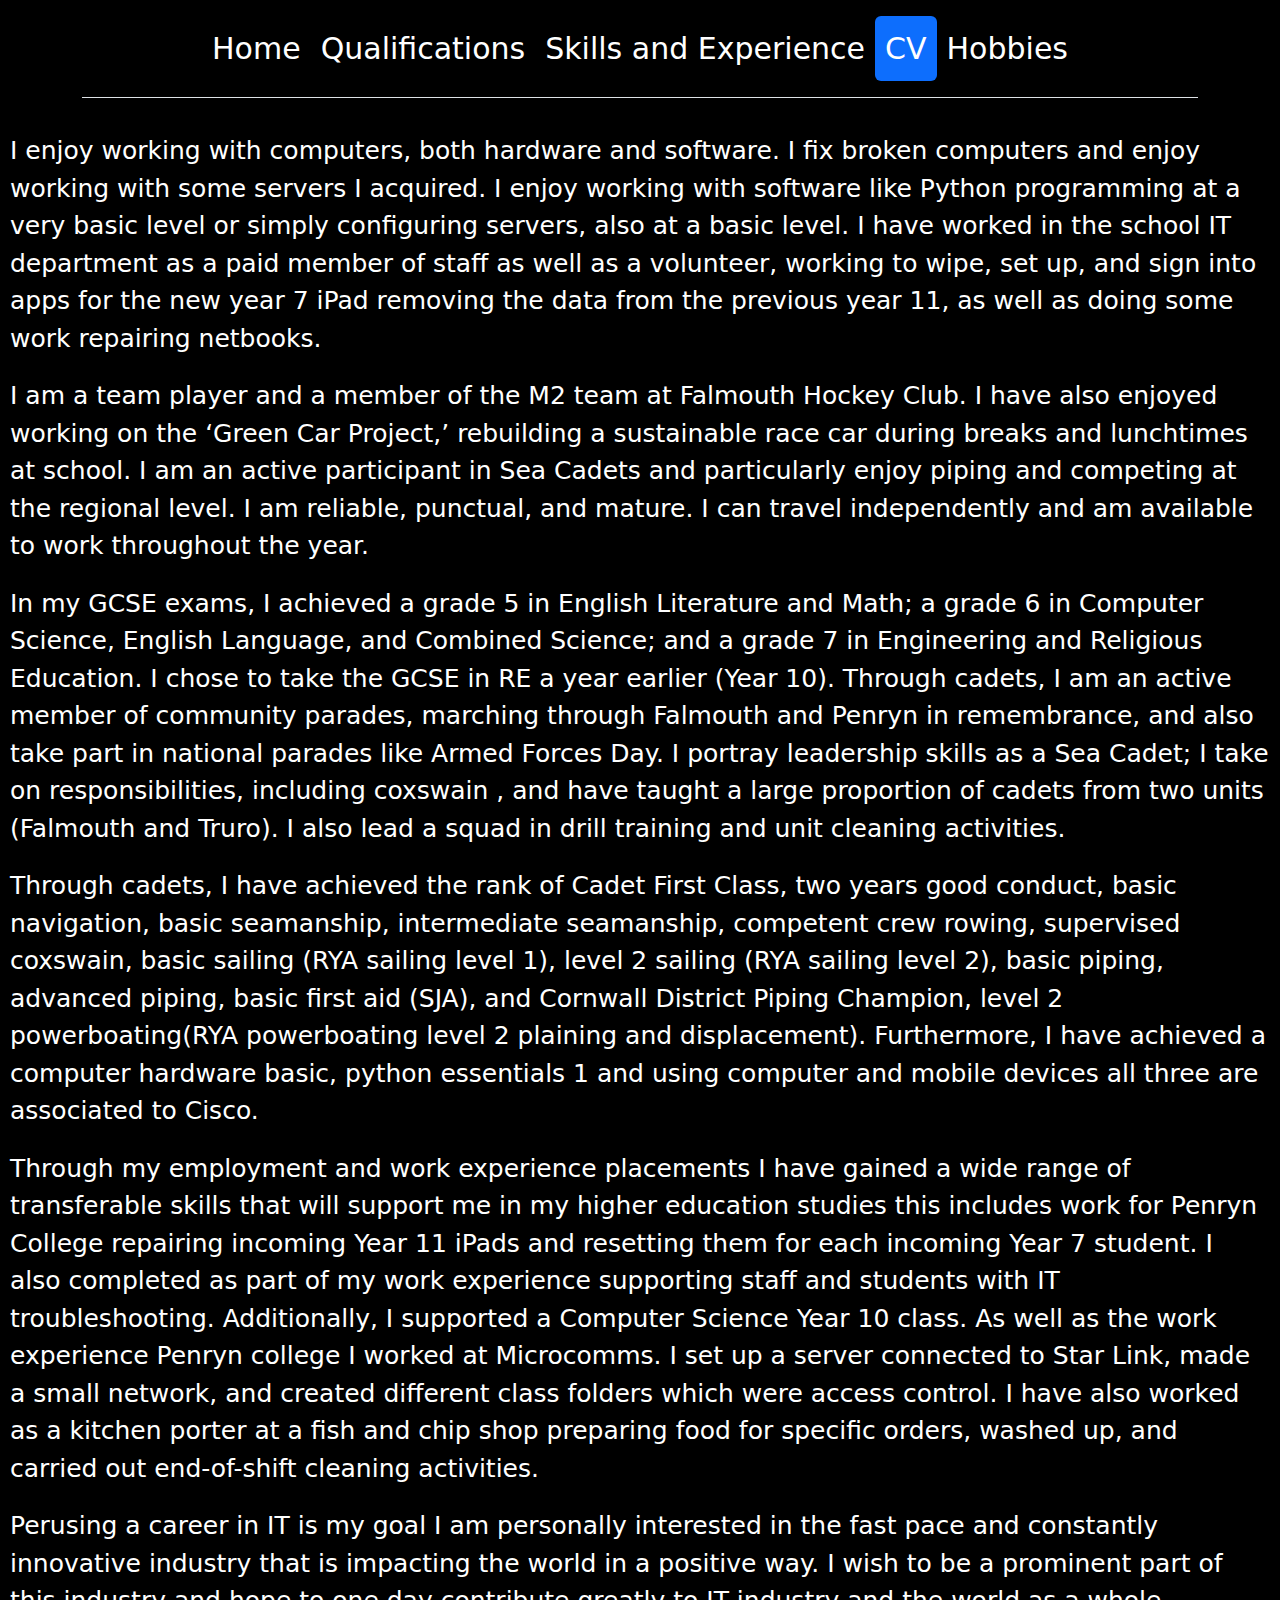
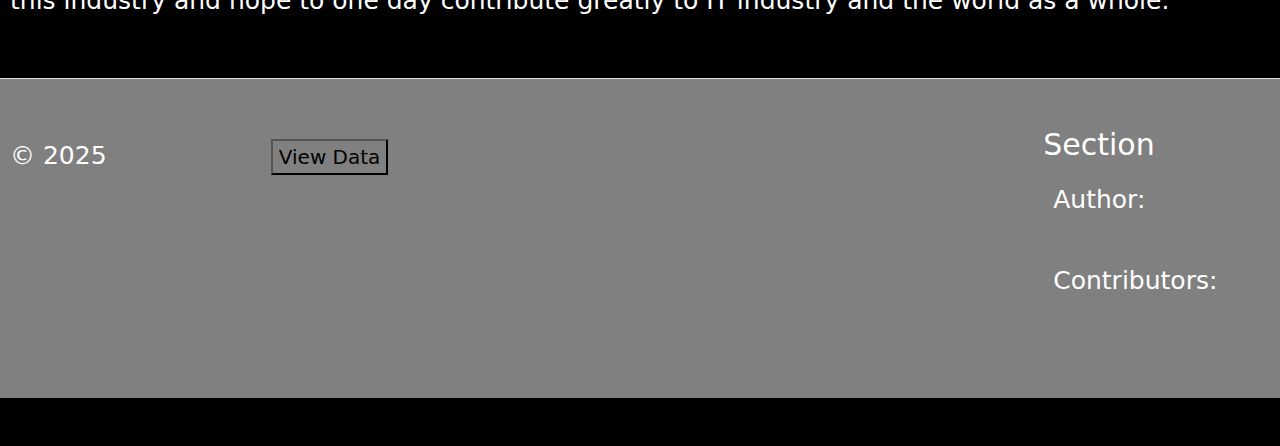
<file: www/html/CV_college/CV.html>
<!DOCTYPE html>
<html lang="en">
<head>
	<meta charset="UTF-8">
	<meta name="description" content="otprotee's website">
	<meta name="keywords" content="otprotee, just so consortium">
	<meta name="author" content="otprotee">
	<meta name="viewport" content="width=device-width, initial-scale=1.0"/>

	<title>otprotee</title>
	<link rel="icon" type="image/x-icon" href="..\icon1.png">
	<link href="https://cdn.jsdelivr.net/npm/bootstrap@5.3.3/dist/css/bootstrap.min.css" rel="stylesheet" integrity="sha384-QWTKZyjpPEjISv5WaRU9OFeRpok6YctnYmDr5pNlyT2bRjXh0JMhjY6hW+ALEwIH" crossorigin="anonymous">
	<link rel="stylesheet" href="..\scr\css\index.css">
	<script src="..\scr\javascript\index.js"></script>
</head>
<body>
<div class="container">
    <header class="d-flex flex-wrap justify-content-center py-3 mb-4 border-bottom">
      <ul class="nav nav-pills">
        <li class="nav-item"><a href="../index.html" class="nav-link" >Home</a></li>
        <li class="nav-item"><a href="qulifications.html" class="nav-link ">Qualifications</a></li>
        <li class="nav-item"><a href="skills.html" class="nav-link">Skills and Experience</a></li>
		<li class="nav-item"><a href="#" class="nav-link active">CV</a></li>
		<li class="nav-item"><a href="hobbies.html" class="nav-link">Hobbies</a></li>
      </ul>
    </header>
  </div>
<div class="cv">
	<p>
I enjoy working with computers, both hardware and software. I fix broken computers 
and enjoy working with some servers I acquired. I enjoy working with software like 
Python programming at a very basic level or simply configuring servers, also at a
 basic level. I have worked in the school IT department as a paid member of staff 
 as well as a volunteer, working to wipe, set up, and sign into apps for the new 
 year 7 iPad removing the data from the previous year 11, as well as doing some 
 work repairing netbooks.<p>
I am a team player and a member of the M2 team at Falmouth Hockey Club. I have also 
enjoyed working on the ‘Green Car Project,’ rebuilding a sustainable race car during 
breaks and lunchtimes at school. I am an active participant in Sea Cadets and particularly 
enjoy piping and competing at the regional level. I am reliable, punctual, and mature. 
I can travel independently and am available to work throughout the year.<p>
In my GCSE exams, I achieved a grade 5 in English Literature and Math; a grade 6 
in Computer Science, English Language, and Combined Science; and a grade 7 in Engineering 
and Religious Education. I chose to take the GCSE in RE a year earlier (Year 10). 
Through cadets, I am an active member of community parades, marching through Falmouth 
and Penryn in remembrance, and also take part in national parades like Armed Forces Day. 
I portray leadership skills as a Sea Cadet; I take on responsibilities, including coxswain
, and have taught a large proportion of cadets from two units (Falmouth and Truro). I also 
lead a squad in drill training and unit cleaning activities.<p>
Through cadets, I have achieved the rank of Cadet First Class, two years good conduct, 
basic navigation, basic seamanship, intermediate seamanship, competent crew rowing, supervised
 coxswain, basic sailing (RYA sailing level 1), level 2 sailing (RYA sailing level 2), basic
 piping, advanced piping, basic first aid (SJA), and Cornwall District Piping Champion, level 2 
 powerboating(RYA powerboating level 2 plaining and displacement). Furthermore, I have achieved
 a computer hardware basic, python essentials 1 and using computer and mobile devices all three 
 are associated to Cisco.<p>
Through my employment and work experience placements I have gained a wide range of transferable 
skills that will support me in my higher education studies this includes work for Penryn 
College repairing incoming Year 11 iPads and resetting them for each incoming Year 7 student. 
I also completed as part of my work experience supporting staff and students with IT 
troubleshooting. Additionally, I supported a Computer Science Year 10 class. As well as the 
work experience Penryn college I worked at Microcomms. I set up a server connected to Star Link,
 made a small network, and created different class folders which were access control. I have 
 also worked as a kitchen porter at a fish and chip shop preparing food for specific orders, 
 washed up, and carried out end-of-shift cleaning activities.<p>
Perusing a career in IT is my goal I am personally interested in the fast pace and constantly 
innovative industry that is impacting the world in a positive way. I wish to be a prominent part
 of this industry and hope to one day contribute greatly to IT industry and the world as a whole.
	</p>

</div>
</body>

<div class="white">
	<div class="footer-container">
			<footer class="row row-cols-1 row-cols-sm-2 row-cols-md-5 py-5 my-5 border-top">
				<div class="col mb-3">
					<p class="text-body-bg">© 2025</p>
				</div>

				<div class="col-lg">
					<p id="hi"><button onclick="FData()">View Data</button></p></br>
				</div>

				<div class="col mb-3">
					<h5>Section</h5>
					<ul class="nav flex-column">
						<li><p id="au">Author:</p></br></li>
						<li><p id="con">Contributers:</p></br></li>
					</ul>
				</div>
		 </footer>
	</div>
</div>
<script>
FData()
hide()
</script>

</html>
</file>
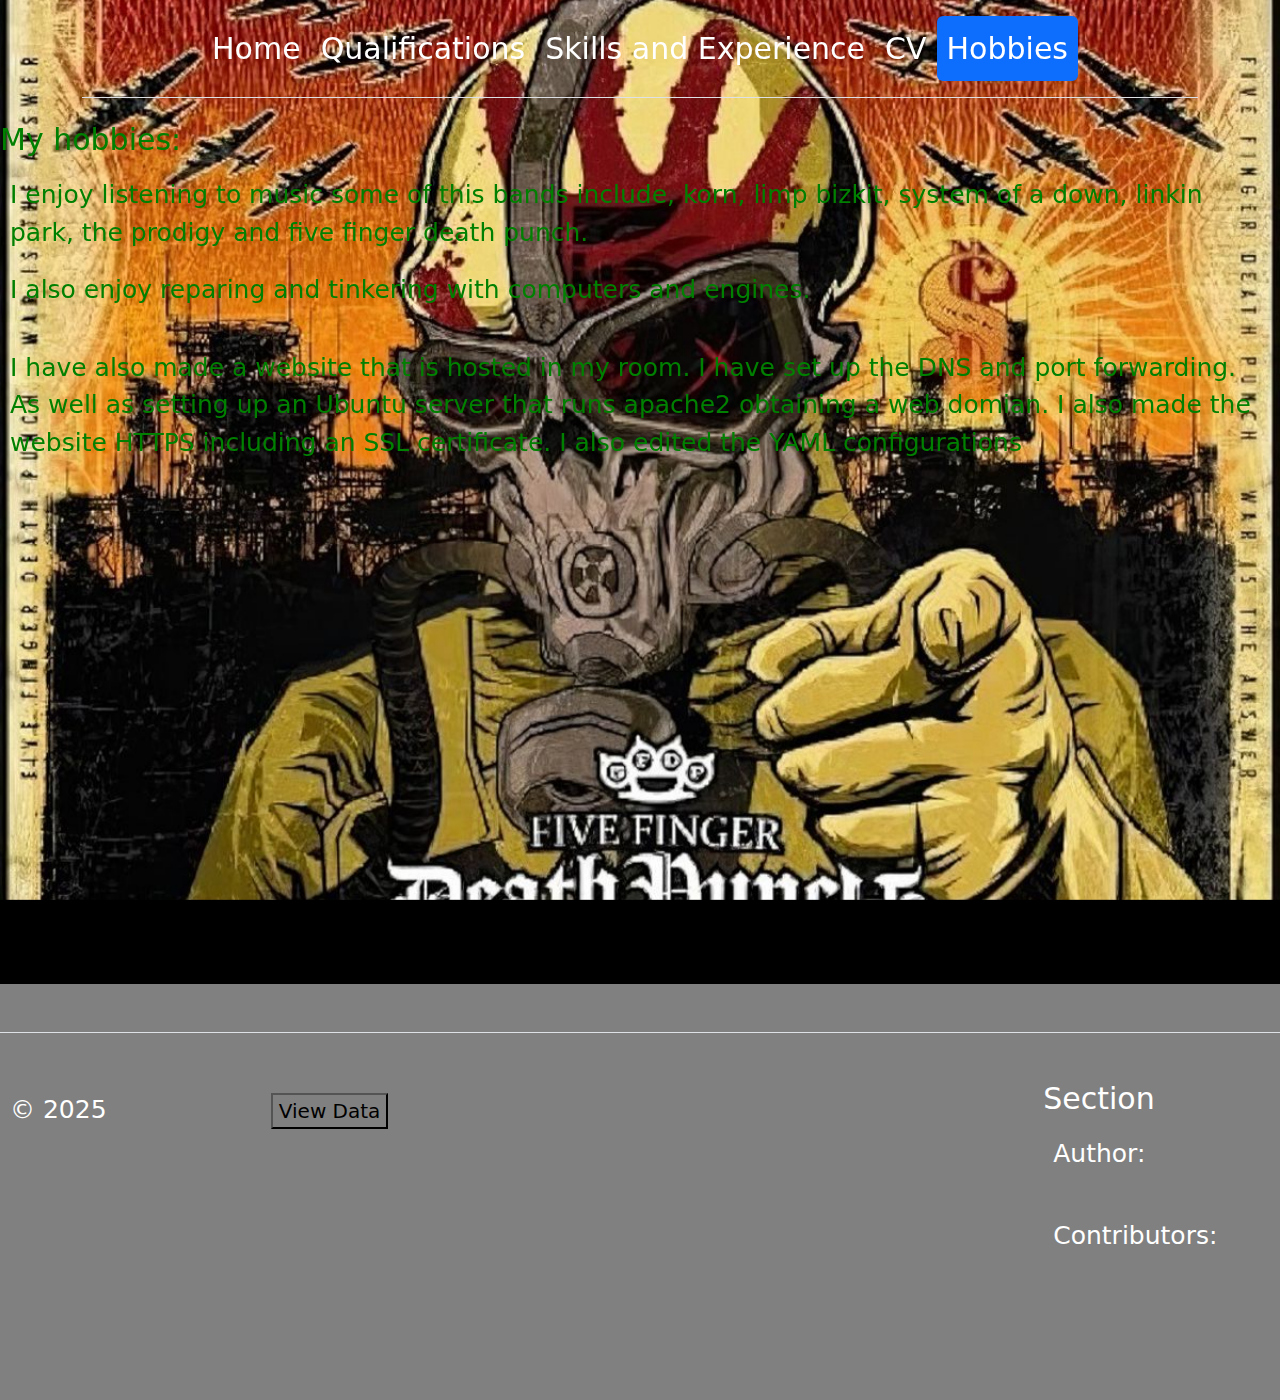
<file: www/html/CV_college/hobbies.html>
<!DOCTYPE html>
<html lang="en">
<head>
	<meta charset="UTF-8">
	<meta name="description" content="otprotee's website">
	<meta name="keywords" content="otprotee, just so consortium">
	<meta name="author" content="otprotee">
	<meta name="viewport" content="width=device-width, initial-scale=1.0"/>

	<title>otprotee</title>
	<link rel="icon" type="image/x-icon" href="..\icon1.png">
	<link href="https://cdn.jsdelivr.net/npm/bootstrap@5.3.3/dist/css/bootstrap.min.css" rel="stylesheet" integrity="sha384-QWTKZyjpPEjISv5WaRU9OFeRpok6YctnYmDr5pNlyT2bRjXh0JMhjY6hW+ALEwIH" crossorigin="anonymous">
	<link rel="stylesheet" href="..\scr\css\index.css">
	<script src="..\scr\javascript\index.js"></script>
	
</head>
<body>
		<div class="container">
			<header class="d-flex flex-wrap justify-content-center py-3 mb-4 border-bottom">
			<ul class="nav nav-pills">
					<li class="nav-item"><a href="../index.html" class="nav-link" >Home</a></li>
					<li class="nav-item"><a href="qulifications.html" class="nav-link">Qualifications</a></li>
					<li class="nav-item"><a href="skills.html" class="nav-link">Skills and Experience</a></li>
					<li class="nav-item"><a href="CV.html" class="nav-link">CV</a></li>
					<li class="nav-item"><a href="#" class="nav-link active">Hobbies</a></li>
			</ul>
			</header>
		</div>
<div class="background-image"></div>	

<script>	  
let images = [
	'../doc/background/ffdp.jpg',
	'../doc/background/korn.jpg',
	'../doc/background/limpbizkit.jpg',
	'../doc/background/linkin_park.jpg',
	'../doc/background/prodigy.jpg',
	'../doc/background/system.jpg'
];

let index = 0;
function changeBackground() {
	document.querySelector('.background-image').style.backgroundImage = `url('${images[index]}')`;
	index = (index + 1) % images.length;
}
setInterval(changeBackground, 5000);
changeBackground();
</script>
<h3 style="color: green">My hobbies:</h3>
<p style="color: green">I enjoy listening to music some of this bands include, korn, limp bizkit, system of a down, linkin park, the prodigy and five finger death punch.<p style="color: green">
I also enjoy reparing and tinkering with computers and engines. <p>
<p style="color: green">I have also made a website that is hosted in my room. I have set up the DNS and port forwarding. As well as setting up 
an Ubuntu server that runs apache2 obtaining a web domian. I also made the website HTTPS including an SSL certificate. I also edited the YAML 
configurations
<p></p>
<div class="white">
	<div class="footer-container">
		<div class="bottom">
			<footer class="row row-cols-1 row-cols-sm-2 row-cols-md-5 py-5 my-5 border-top">
				<div class="col mb-3">
					<p class="text-body-bg">© 2025</p>
				</div>

				<div class="col-lg">
					<p id="hi"><button onclick="FData()">View Data</button></p></br>
				</div>

				<div class="col mb-3">
					<h5>Section</h5>
					<ul class="nav flex-column">
						<li><p id="au">Author:</p></br></li>
						<li><p id="con">Contributers:</p></br></li>
					</ul>
				</div>
			</footer>
		</div>
	</div>
</div>
<script>
FData()
hide()
</script>
</body>



</html>
</file>
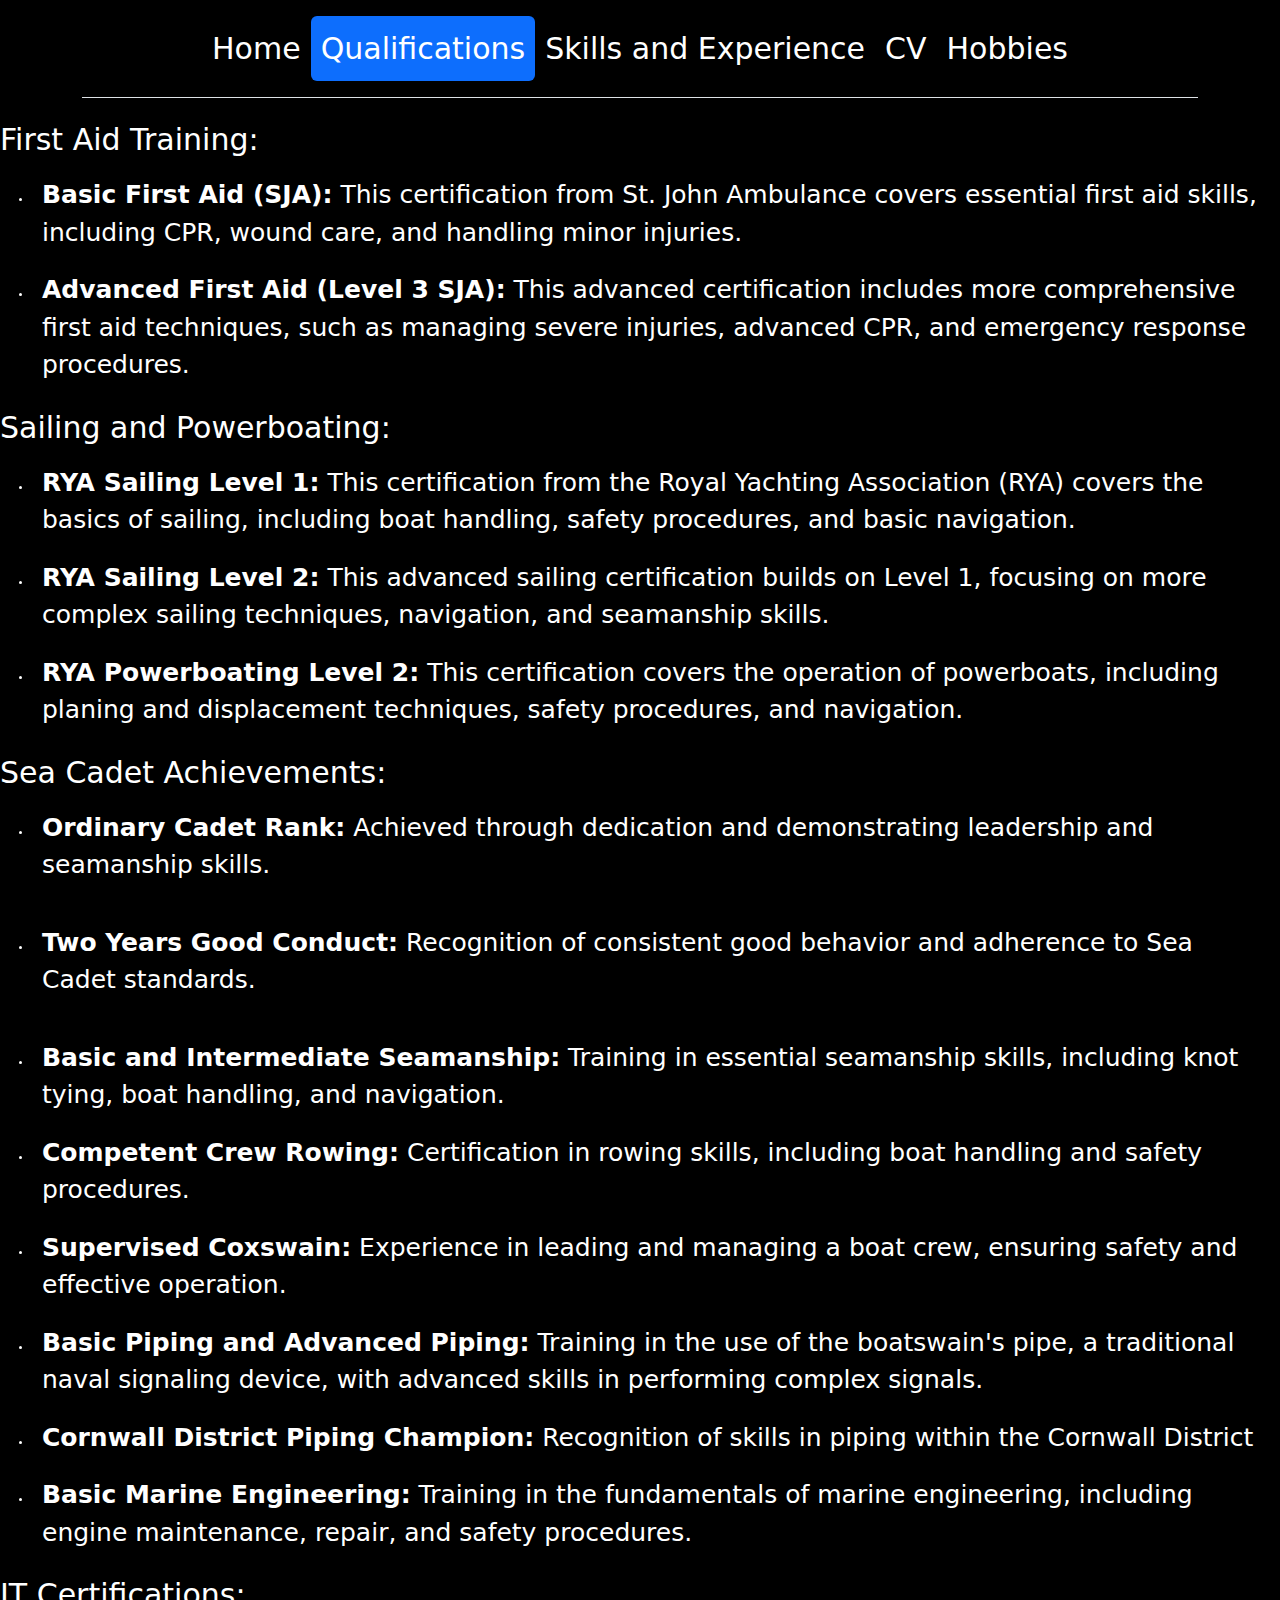
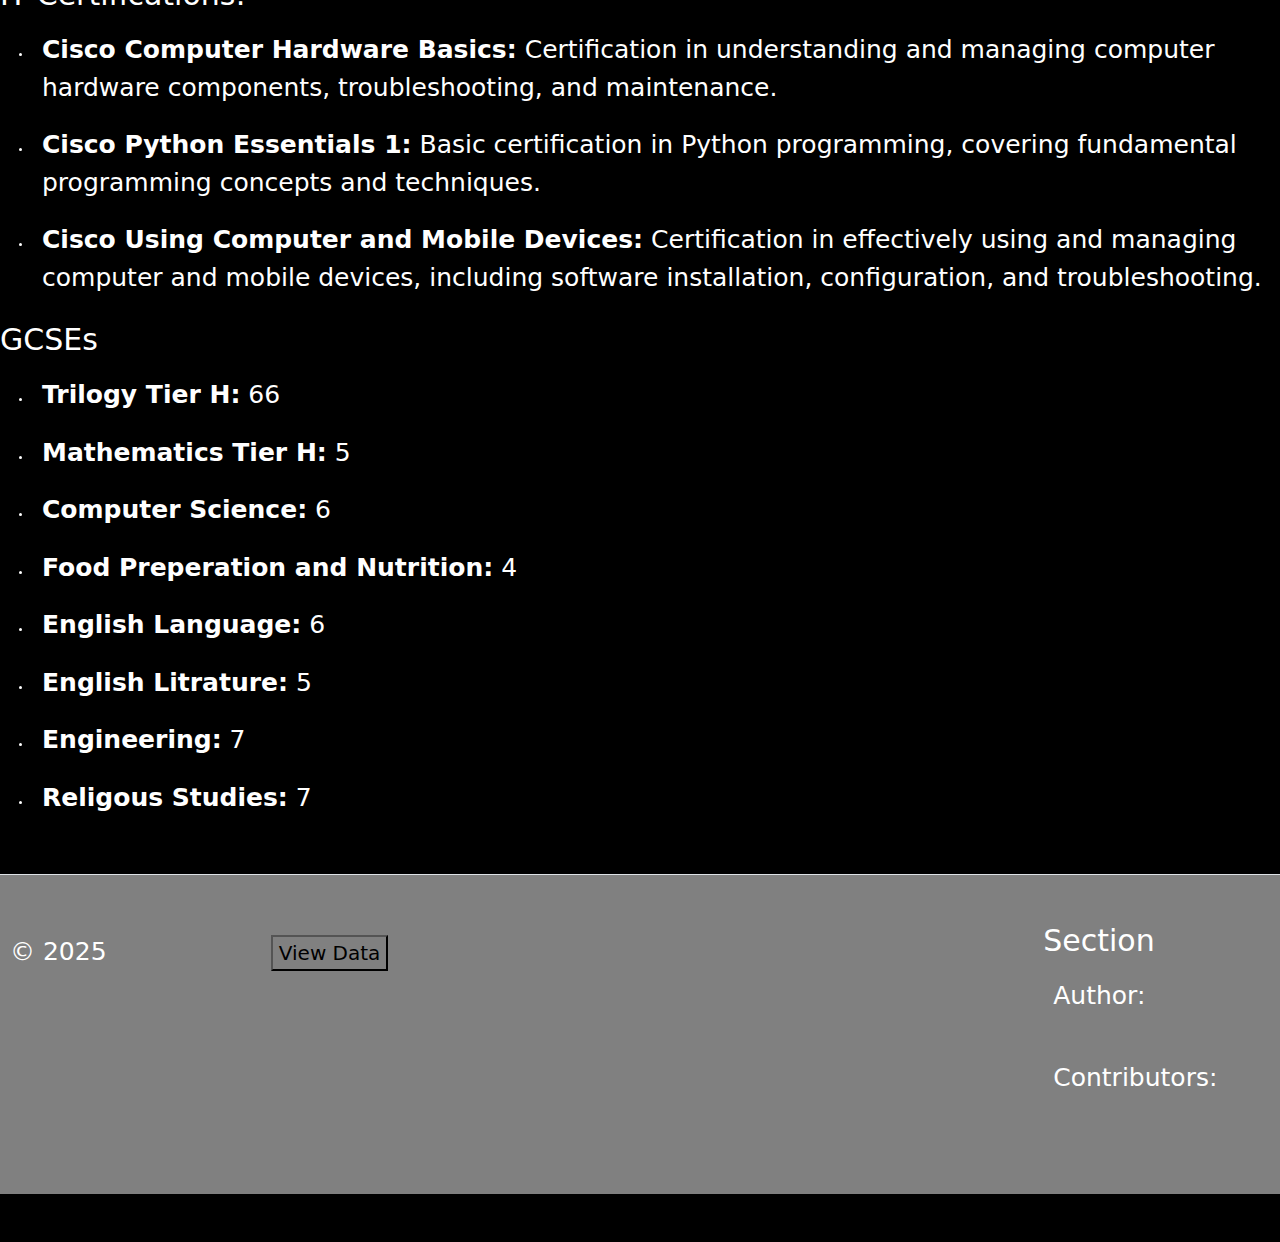
<file: www/html/CV_college/qulifications.html>
<!DOCTYPE html>
<html lang="en">
<head>
	<meta charset="UTF-8">
	<meta name="description" content="otprotee's website">
	<meta name="keywords" content="otprotee, just so consortium">
	<meta name="author" content="otprotee">
	<meta name="viewport" content="width=device-width, initial-scale=1.0"/>

	<title>otprotee</title>
	<link rel="icon" type="image/x-icon" href="..\icon1.png">
	<link href="https://cdn.jsdelivr.net/npm/bootstrap@5.3.3/dist/css/bootstrap.min.css" rel="stylesheet" integrity="sha384-QWTKZyjpPEjISv5WaRU9OFeRpok6YctnYmDr5pNlyT2bRjXh0JMhjY6hW+ALEwIH" crossorigin="anonymous">
	<link rel="stylesheet" href="..\scr\css\index.css">
	<script src="..\scr\javascript\index.js"></script>
</head>
<body>
<div class="container">
    <header class="d-flex flex-wrap justify-content-center py-3 mb-4 border-bottom">
      <ul class="nav nav-pills">
        <li class="nav-item"><a href="../index.html" class="nav-link" >Home</a></li>
        <li class="nav-item"><a href="#" class="nav-link active">Qualifications</a></li>
        <li class="nav-item"><a href="skills.html" class="nav-link">Skills and Experience</a></li>
		<li class="nav-item"><a href="CV.html" class="nav-link">CV</a></li>
		<li class="nav-item"><a href="hobbies.html" class="nav-link">Hobbies</a></li>
      </ul>
    </header>
  </div>
<div class="cv">
<h3>First Aid Training:</h3>
<ul>
	<li><p><b>Basic First Aid (SJA):</b> This certification from St. 
	John Ambulance covers essential first aid skills, including
	 CPR, wound care, and handling minor injuries.</li>
	<li><p><b>Advanced First Aid (Level 3 SJA):</b> This advanced 
	certification includes more comprehensive first aid 
	techniques, such as managing severe injuries, advanced CPR,
	and emergency response procedures.</p></li>
</ul>
 
<h3> Sailing and Powerboating:</h3>
<ul>
	<li><p><b>RYA Sailing Level 1:</b> This certification from the
	 Royal Yachting Association (RYA) covers the basics of 
	 sailing, including boat handling, safety procedures, 
	 and basic navigation.</li>
	<li><p><b>RYA Sailing Level 2:</b> This advanced sailing certification
	 builds on Level 1, focusing on more complex sailing techniques, 
	 navigation, and seamanship skills.
	<li><p><b>RYA Powerboating Level 2:</b> This certification covers the 
	operation of powerboats, including planing and displacement 
	techniques, safety procedures, and navigation.</p>
</ul>

<h3>Sea Cadet Achievements:</h3>
<ul>
	<li><p><b>Ordinary Cadet Rank:</b> Achieved through dedication and
	 demonstrating leadership and seamanship skills.<p>
	<li><p><b>Two Years Good Conduct:</b> Recognition of consistent good
	 behavior and adherence to Sea Cadet standards.<p>
	<li><p><b>Basic and Intermediate Seamanship:</b> Training in essential
	 seamanship skills, including knot tying, boat handling, and 
	 navigation.
	<li><p><b>Competent Crew Rowing:</b> Certification in rowing skills, including
	 boat handling and safety procedures.</li>
	<li><p><b>Supervised Coxswain:</b> Experience in leading and managing a 
	boat crew, ensuring safety and effective operation.</li>
	<li><p><b>Basic Piping and Advanced Piping:</b> Training in the use of the
	 boatswain's pipe, a traditional naval signaling device, with 
	 advanced skills in performing complex signals.</li>
	<li><p><b>Cornwall District Piping Champion:</b> Recognition of skills
	 in piping within the Cornwall District</li>
	<li><p><b>Basic Marine Engineering:</b> Training in the fundamentals
	 of marine engineering, including engine maintenance, repair,
	 and safety procedures.</p></li>
</ul>


<h3>IT Certifications:</h3>
<ul>
	<li><p><b>Cisco Computer Hardware Basics:</b> Certification in 
	understanding and managing computer hardware components,
	 troubleshooting, and maintenance.</li>
	<li><p><b>Cisco Python Essentials 1:</b> Basic certification in Python
	 programming, covering fundamental programming concepts 
	 and techniques.</li>
	<li><p><b>Cisco Using Computer and Mobile Devices:</b> Certification in 
	effectively using and managing computer and mobile devices,
	 including software installation, configuration, and 
	 troubleshooting.</p></li>
</ul>

<h3>GCSEs</h3>
<ul>
	<li><p><b>Trilogy Tier H:</b> 66</p></b></li>
	<li><p><b>Mathematics Tier H:</b> 5</p></b></li>
	<li><p><b>Computer Science:</b> 6</p></b></li> 
	<li><p><b>Food Preperation and Nutrition:</b> 4</p></b></li>
	<li><p><b>English Language:</b> 6</p></b></li>
	<li><p><b>English Litrature:</b> 5</p></b></li>
	<li><p><b>Engineering:</b> 7</p></b></li>
	<li><p><b>Religous Studies:</b> 7</p></b></li>
</ul>

</div>
</body>

<div class="white">
	<div class="footer-container">
			<footer class="row row-cols-1 row-cols-sm-2 row-cols-md-5 py-5 my-5 border-top">
				<div class="col mb-3">
					<p class="text-body-bg">© 2025</p>
				</div>

				<div class="col-lg">
					<p id="hi"><button onclick="FData()">View Data</button></p></br>
				</div>

				<div class="col mb-3">
					<h5>Section</h5>
					<ul class="nav flex-column">
						<li><p id="au">Author:</p></br></li>
						<li><p id="con">Contributers:</p></br></li>
					</ul>
				</div>
		 </footer>
	</div>
</div>
<script>
FData()
hide()
</script>

</html>
</file>
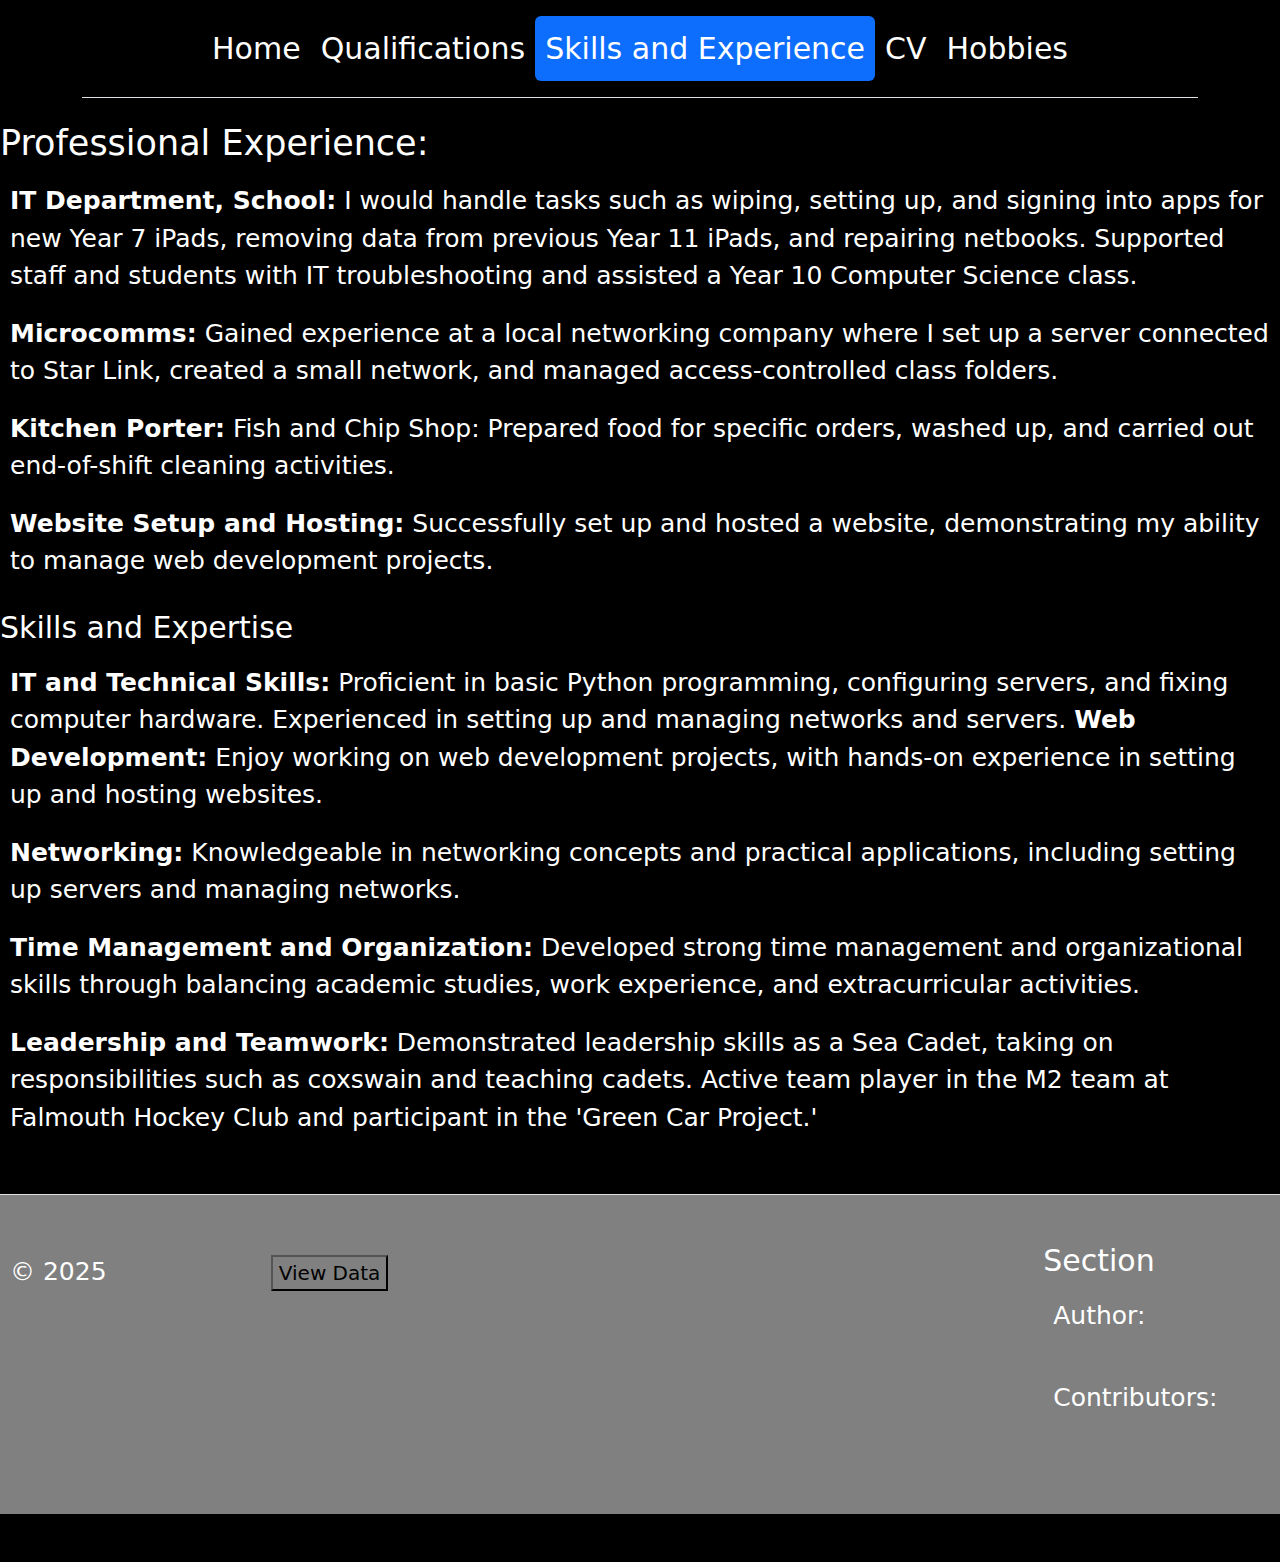
<file: www/html/CV_college/skills.html>
<!DOCTYPE html>
<html lang="en">
<head>
	<meta charset="UTF-8">
	<meta name="description" content="otprotee's website">
	<meta name="keywords" content="otprotee, just so consortium">
	<meta name="author" content="otprotee">
	<meta name="viewport" content="width=device-width, initial-scale=1.0"/>

	<title>otprotee</title>
	<link rel="icon" type="image/x-icon" href="..\icon1.png">
	<link href="https://cdn.jsdelivr.net/npm/bootstrap@5.3.3/dist/css/bootstrap.min.css" rel="stylesheet" integrity="sha384-QWTKZyjpPEjISv5WaRU9OFeRpok6YctnYmDr5pNlyT2bRjXh0JMhjY6hW+ALEwIH" crossorigin="anonymous">
	<link rel="stylesheet" href="..\scr\css\index.css">
	<script src="..\scr\javascript\index.js"></script>
</head>
<body>
<div class="container">
    <header class="d-flex flex-wrap justify-content-center py-3 mb-4 border-bottom">
      <ul class="nav nav-pills">
        <li class="nav-item"><a href="../index.html" class="nav-link" >Home</a></li>
        <li class="nav-item"><a href="qulifications.html" class="nav-link">Qualifications</a></li>
        <li class="nav-item"><a href="#" class="nav-link active">Skills and Experience</a></li>
		<li class="nav-item"><a href="CV.html" class="nav-link">CV</a></li>
		<li class="nav-item"><a href="hobbies.html" class="nav-link">Hobbies</a></li>
      </ul>
    </header>
  </div>
<h3 style="color: white; font-size: 35px;">Professional Experience:</h3>
<div class="cv">
<p>
<b>IT Department, School:</b> I would handle tasks such as wiping, 
setting up, and signing into apps for new Year 7 iPads, removing 
data from previous Year 11 iPads, and repairing netbooks. 
Supported staff and students with IT troubleshooting and assisted 
a Year 10 Computer Science class.<p>
<b>Microcomms:</b> Gained experience at a local networking company where
 I set up a server connected to Star Link, created a small network,
 and managed access-controlled class folders.<p>
<b>Kitchen Porter:</b> Fish and Chip Shop: Prepared food for
 specific orders, washed up, and carried out end-of-shift cleaning
 activities.<p>
<b>Website Setup and Hosting:</b> Successfully set up and hosted
 a website, demonstrating my ability to manage web development
 projects.
</p>
<p>
<h3>Skills and Expertise</h3>
<p>
<b>IT and Technical Skills:</b> Proficient in basic Python programming, 
configuring servers, and fixing computer hardware. Experienced in 
setting up and managing networks and servers.

<b>Web Development:</b> Enjoy working on web development projects, with
 hands-on experience in setting up and hosting websites.<p>
<b>Networking:</b> Knowledgeable in networking concepts and practical 
applications, including setting up servers and managing networks.<p>
<b>Time Management and Organization:</b> Developed strong time management
 and organizational skills through balancing academic studies, 
 work experience, and extracurricular activities.<p>
<b>Leadership and Teamwork:</b> Demonstrated leadership skills as a 
Sea Cadet, taking on responsibilities such as coxswain and 
teaching cadets. Active team player in the M2 team at Falmouth
 Hockey Club and participant in the 'Green Car Project.'

</div>
</body>

<div class="white">
	<div class="footer-container">
			<footer class="row row-cols-1 row-cols-sm-2 row-cols-md-5 py-5 my-5 border-top">
				<div class="col mb-3">
					<p class="text-body-bg">© 2025</p>
				</div>

				<div class="col-lg">
					<p id="hi"><button onclick="FData()">View Data</button></p></br>
				</div>

				<div class="col mb-3">
					<h5>Section</h5>
					<ul class="nav flex-column">
						<li><p id="au">Author:</p></br></li>
						<li><p id="con">Contributers:</p></br></li>
					</ul>
				</div>
		 </footer>
	</div>
</div>
<script>
FData()
hide()
</script>

</html>
</file>
